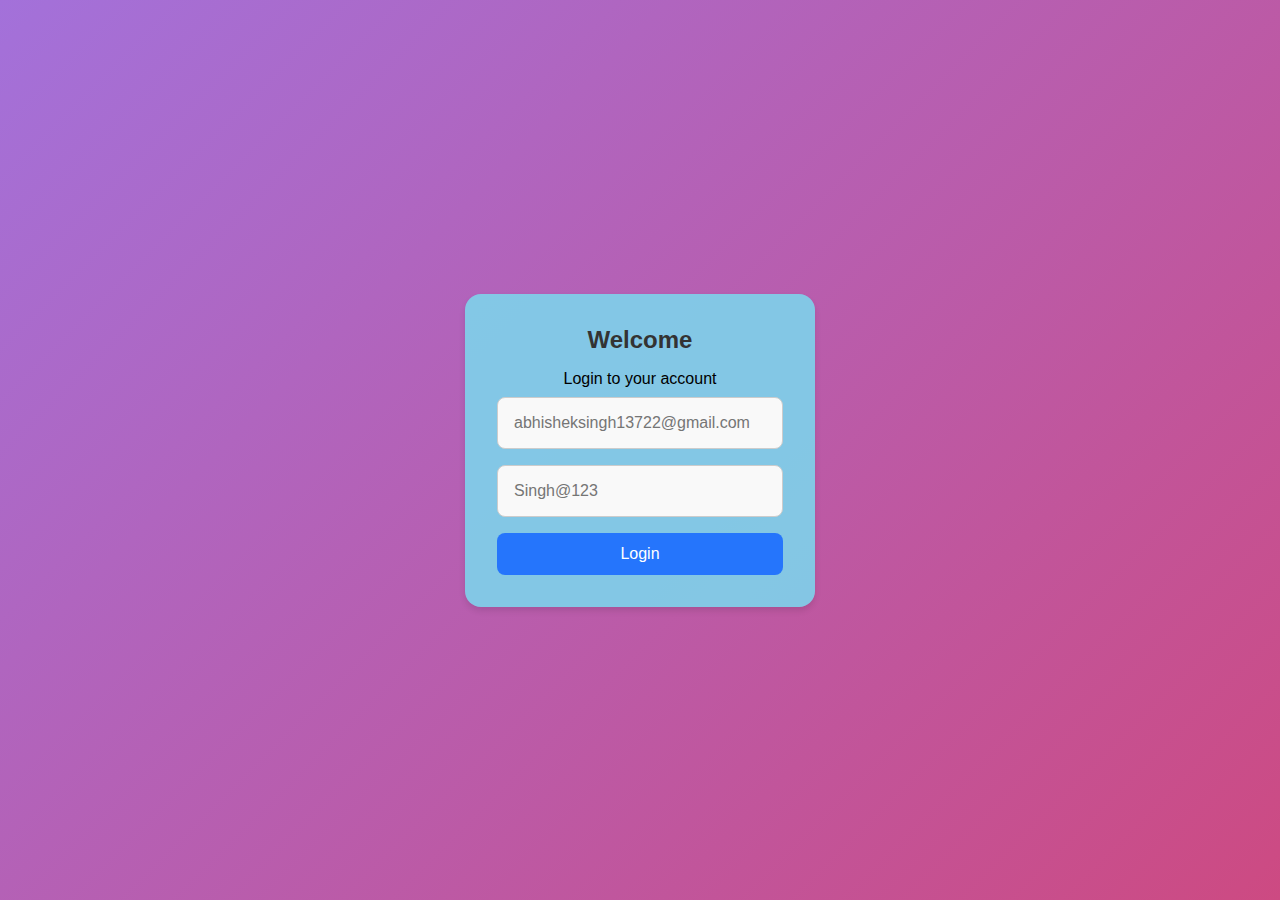
<file: index.html>
<!DOCTYPE html>
<html lang="en">
<head>
  <meta charset="UTF-8">
  <meta name="viewport" content="width=device-width, initial-scale=1.0">
  <title>Login Page</title>
  <link rel="icon" href="login.png">
  <style>
    /* Same CSS as before for styling */
    * {
      margin: 0;
      padding: 0;
      box-sizing: border-box;
      font-family: Arial, sans-serif;
    }

    body {
      display: flex;
      align-items: center;
      justify-content: center;
      min-height: 100vh;
      background: linear-gradient(135deg, #a371da, #cd4a82);
    }

    .container {
      background: rgb(125 211 235 / 90%);
      padding: 2rem;
      border-radius: 1rem;
      box-shadow: 0 4px 6px rgba(0, 0, 0, 0.1);
      width: 350px;
      text-align: center;
    }

    .container p{
        margin: 1vh;
    }

    h2 {
      color: #333;
      margin-bottom: 1rem;
    }

    .input-group {
      margin-bottom: 1rem;
      display: flex;
      align-items: center;
      border: 1px solid #ccc;
      border-radius: 0.5rem;
      padding: 0.5rem;
      background: #f9f9f9;
    }

    .input-group input {
      border: none;
      outline: none;
      flex: 1;
      padding: 0.5rem;
      font-size: 1rem;
      background: transparent;
    }

    .btn {
      display: block;
      width: 100%;
      padding: 0.75rem;
      background: #2575fc;
      color: white;
      border: none;
      border-radius: 0.5rem;
      font-size: 1rem;
      cursor: pointer;
      transition: background 0.3s;
    }

    .btn:hover {
      background: #1a5ec8;
    }

     /* .fixed{
    height: 15vh;
    width: 5vw;
    position: fixed;
    top: 40%;
    right: 0;
    border-top-left-radius: 20px;
    border-bottom-left-radius: 20px;

    }
    .fixed img{
      position: absolute;
      height: 7vh;
      width: 4vw;
      right: 1px;
      
    }  */
     
  </style>
</head>
<body>

  <!-- <div class="fixed">
    <div id="abhi1">
      <a href="http://127.0.0.1:5500/project/project1.html"><img src="whatsapp.png" alt="loading">
      </a>
    </div>
  </div> -->

       



  <div class="container">
    <h2>Welcome</h2>
    <p>Login to your account</p>

    <div class="input-group">
      <input id="email" type="email" placeholder="abhisheksingh13722@gmail.com" required>
    </div>

    <div class="input-group">
      <input id="password" type="password" placeholder="Singh@123" required>
    </div>

    <button class="btn" id="loginBtn">Login</button>
  </div>

  <script>
    // Predefined credentials for demonstration
    const validEmail = "abhisheksingh13722@gmail.com";
    const validPassword = "Singh@123";

    // Event listener for the login button
    document.getElementById("loginBtn").addEventListener("click", function () {
      const email = document.getElementById("email").value;
      const password = document.getElementById("password").value;

      // Validate the credentials
      if (email === validEmail && password === validPassword) {
        // Redirect to a new page if valid
        window.location.href = "project1.html"; // Replace with your desired page
      } else {
        alert("Invalid email or password. Please try again.");
      }
    });
  </script>
</body>
</html>
</file>
